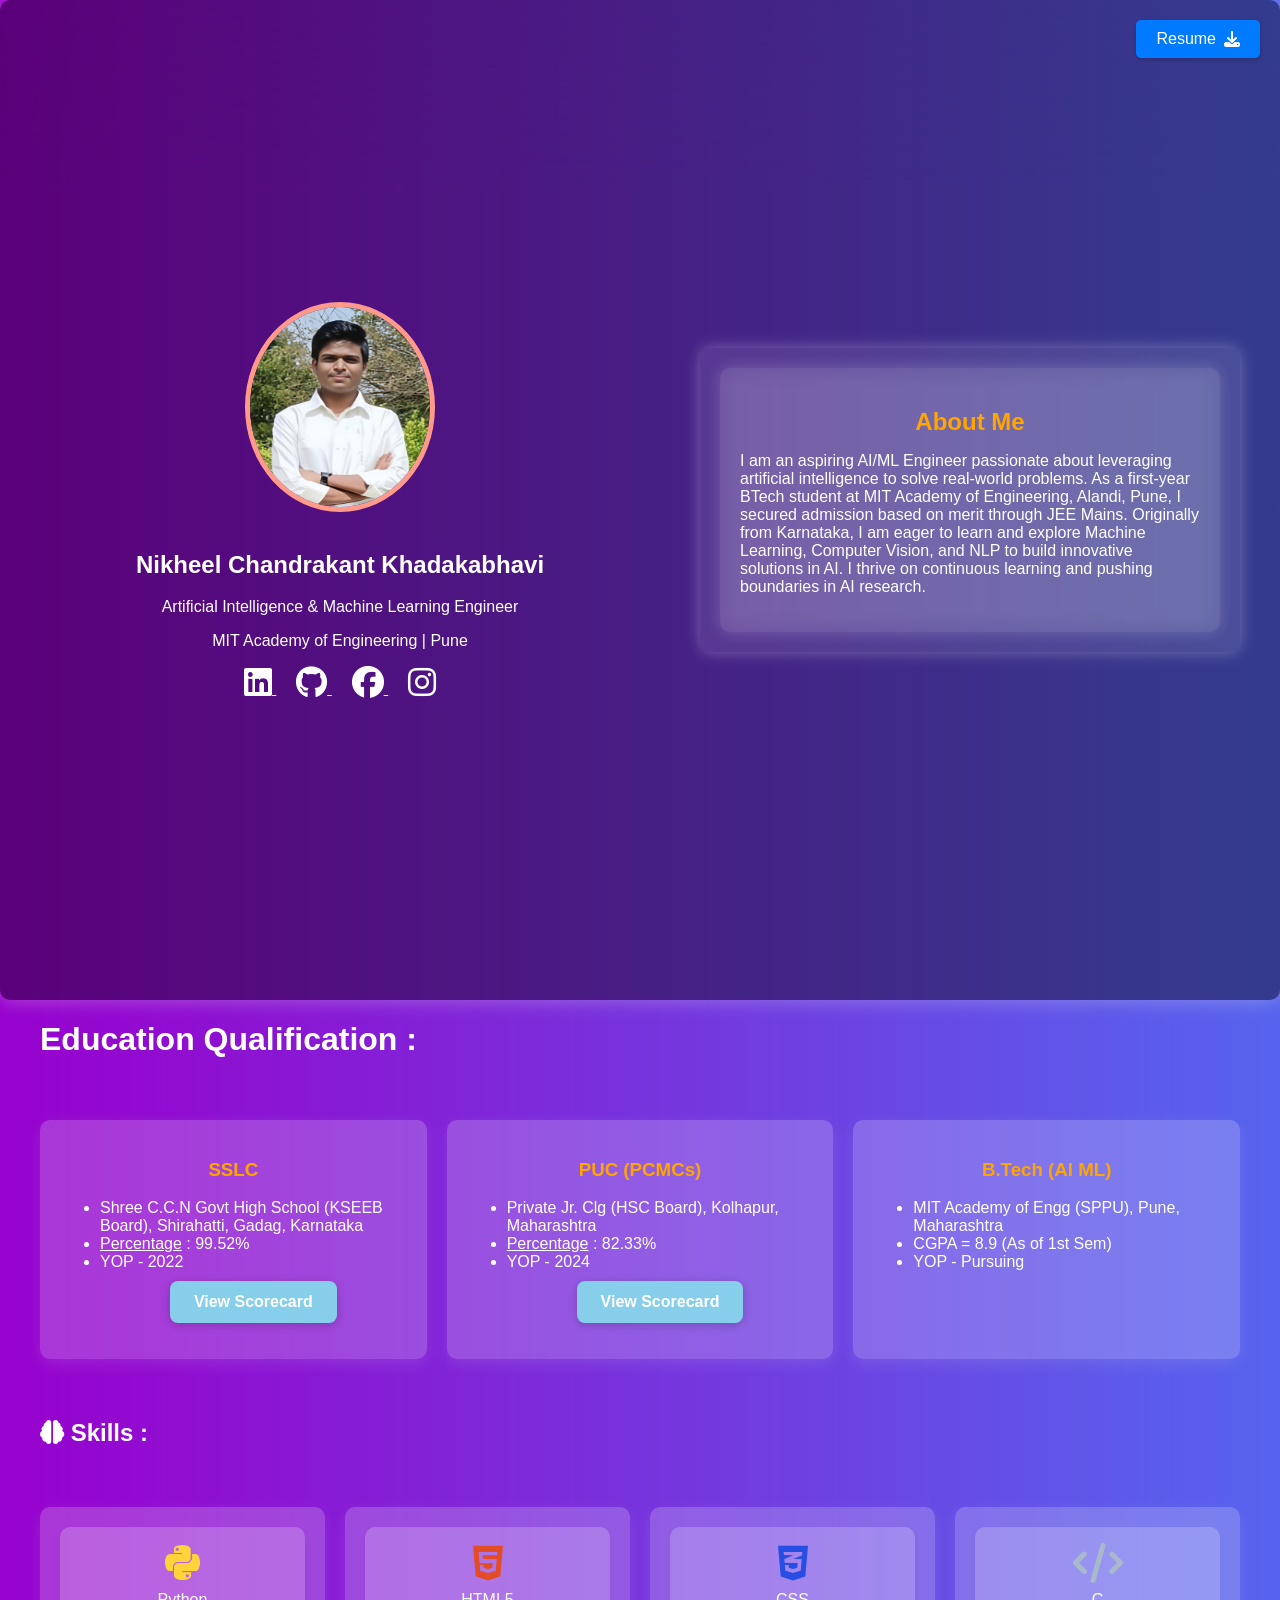
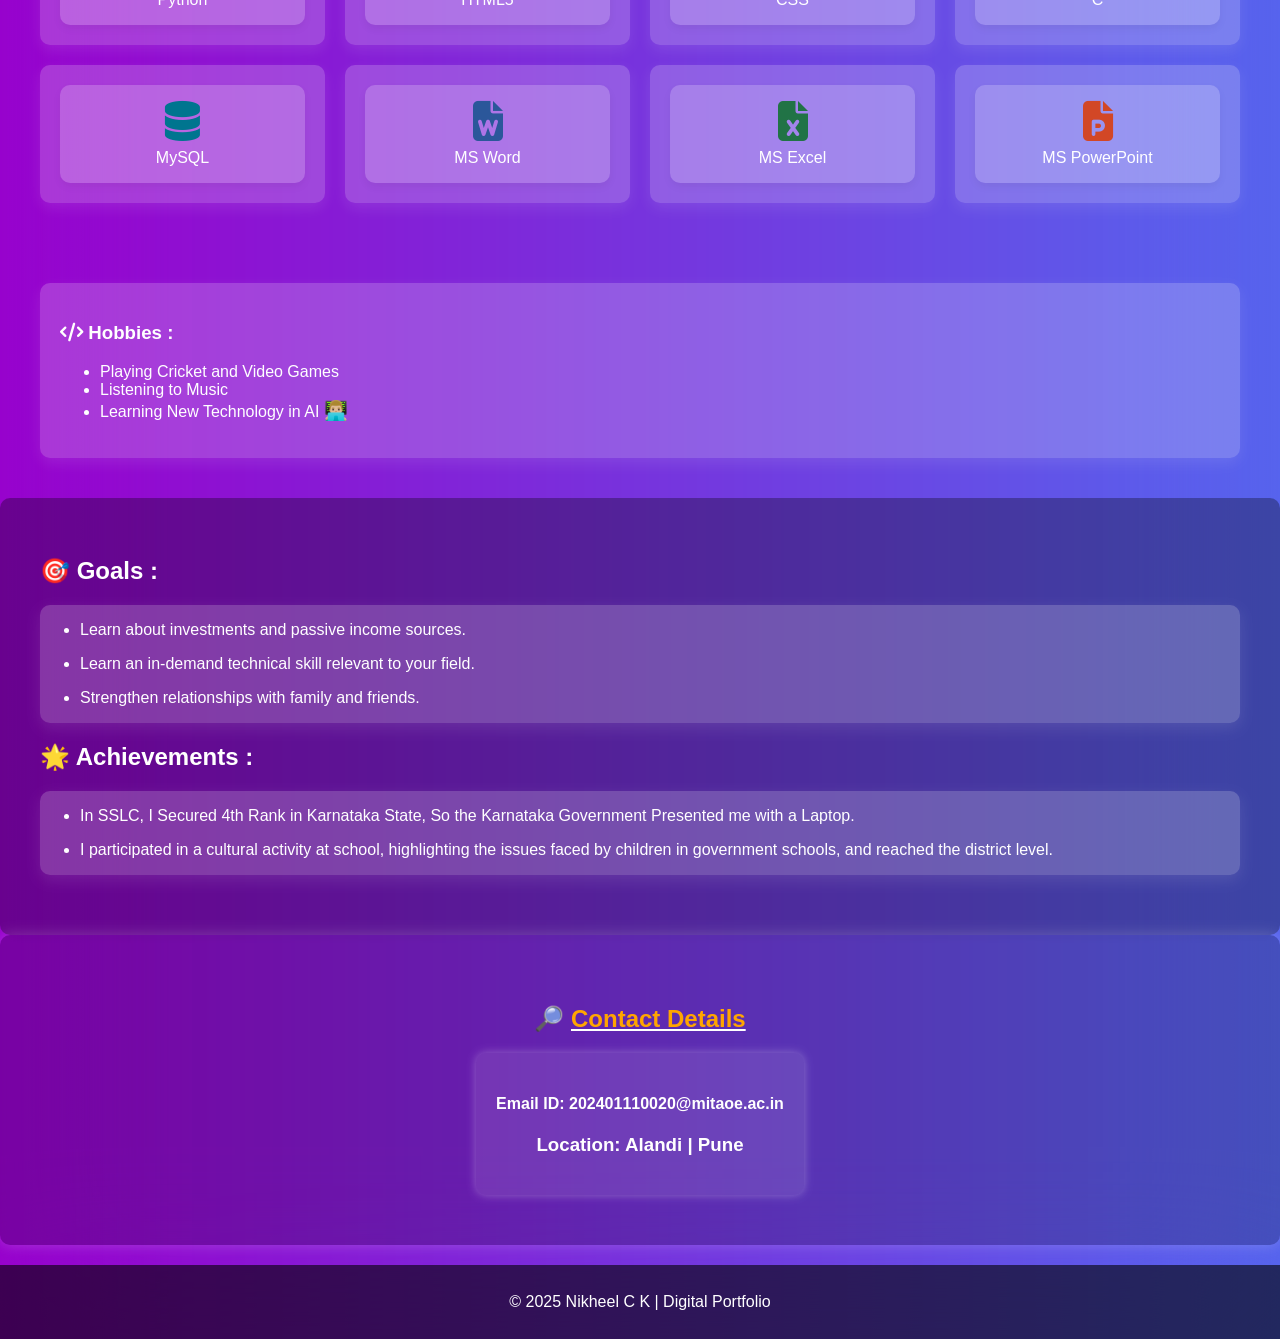
<file: index.html>
<!DOCTYPE html>
<html lang="en">
<head>
    <meta charset="UTF-8">
    <meta name="viewport" content="width=device-width, initial-scale=1.0">
    <meta name="description" content="AI/ML Engineer | MIT Academy of Engineering, Pune">
    <title>Nikheel Khadakabhavi | AI/ML Engineer</title>
    <link rel="stylesheet" href="style.css">
    <link rel="stylesheet" href="https://cdnjs.cloudflare.com/ajax/libs/font-awesome/6.4.0/css/all.min.css">

</head>
<body>
    <div class="resume-button-container">
        <a href="resume.pdf" download="Nikheel_Khadakabhavi_Resume" class="resume-button">
            Resume <i class="fas fa-download" ></i>
        </a>
    </div>
    <section class="hero animate">
        <div class="hero-container">
            <div class="hero-left">
                <img src="IMG-20250224-WA0008.jpg" alt="Nikheel Khadakabhavi" class="profile-img">
                <h1>Nikheel Chandrakant Khadakabhavi</h1>
                <p>Artificial Intelligence & Machine Learning Engineer</p>
                <p>MIT Academy of Engineering | Pune</p>
                <div class="social-links">
                    <a href="https://linkedin.com/in/nikhil-khadakabhavi-a24776257" target="_blank">
                        <i class="fab fa-linkedin fa-2x"></i>
                    </a>
                    <a href="https://github.com/Nikheel108" target="_blank">
                        <i class="fab fa-github fa-2x"></i>
                    </a>
                    <a href="https://www.facebook.com/profile.php?id=61560024221259" target="_blank" style="color: white; margin: 0 10px;">
                        <i class="fab fa-facebook fa-2x"></i>
                    </a>
                    <a href="https://www.instagram.com/nikhilkhadakabhavi" target="_blank" style="color: white; margin: 0 10px;">
                        <i class="fab fa-instagram fa-2x"></i>
                    </a>
                </div>
            </div>

            <div class="hero-right">
                <div class="about-box">
                    <h2 align="center"><span class="highlight">About Me</span></h2>
                    <p>
                        I am an aspiring AI/ML Engineer passionate about leveraging artificial intelligence to solve real-world problems. As a first-year BTech student at MIT Academy of Engineering, Alandi, Pune, I secured admission based on merit through JEE Mains. Originally from Karnataka, I am eager to learn and explore Machine Learning, Computer Vision, and NLP to build innovative solutions in AI. I thrive on continuous learning and pushing boundaries in AI research.
                    </p>
                </div>
            </div>
        </div>
    </section>


    <div class="container">
        <h1>Education Qualification : </h1>
        <div class="skills-grid">
            <div class="skill-card">
                        <h3 align="center"><span class="highlight"> SSLC </span></h3>
                        <ul>
                            <li>Shree C.C.N Govt High School (KSEEB Board), Shirahatti, Gadag, Karnataka</li>
                            <li><u>Percentage</u> : 99.52%</li>
                            <li>YOP - 2022</li>
                            <div class="scorecard-btn">
                                <a href="Kresult.jpg" target="_blank">View Scorecard</a>
                            </div>
                        </ul>
            </div>
            <div class="skill-card">
                        <h3 align="center"><span class="highlight"> PUC (PCMCs)</span></h3>
                        <ul>
                            <li>Private Jr. Clg (HSC Board), Kolhapur, Maharashtra </li>
                            <li><u>Percentage</u> : 82.33%</li>
                            <li>YOP - 2024</li>
                            <div class="scorecard-btn">
                                <a href="Mresult.jpg" target="_blank">View Scorecard</a>
                            </div>
                        </ul>
            </div>
            <div class="skill-card">
                <h3 align="center"><span class="highlight"> B.Tech (AI ML)</span></h3>
                <ul>
                    <li>MIT Academy of Engg (SPPU), Pune, Maharashtra</li>
                    <li>CGPA = 8.9 (As of 1st Sem)</li>
                    <li>YOP - Pursuing</li>
                </ul>
            </div>
        </div>
    </div>

    <div class="container">
        <h2><i class="fas fa-brain"></i>  Skills : </h2>
        <div class="skills-grid">
            <div class="skill-card">
                <div class="skill"><i class="fab fa-python" style="color:#FFD43B; font-size:40px;"></i><div>Python</div></div>
            </div>
            <div class="skill-card">
                <div class="skill"><i class="fab fa-html5" style="color:#e34c26; font-size:40px;"></i><div>HTML5</div></div>
            </div>
            <div class="skill-card">
                <div class="skill"><i class="fab fa-css3-alt" style="color:#264de4; font-size:40px;"></i><div>CSS</div></div>
            </div>
            <div class="skill-card">
                <div class="skill"><i class="fas fa-code" style="color:#A8B9CC; font-size:40px;"></i><div>C</div></div>
            </div>
            <div class="skill-card">
                <div class="skill"><i class="fas fa-database" style="color:#00758F; font-size:40px;"></i><div>MySQL</div></div>
            </div>
            <div class="skill-card">
                <div class="skill"><i class="fas fa-file-word" style="color:#2B579A; font-size:40px;"></i><div>MS Word</div></div>
            </div>
            <div class="skill-card">
                <div class="skill"><i class="fas fa-file-excel" style="color:#217346; font-size:40px;"></i><div>MS Excel</div></div>
            </div>
            <div class="skill-card">
                <div class="skill"><i class="fas fa-file-powerpoint" style="color:#D24726; font-size:40px;"></i><div>MS PowerPoint</div></div>
            </div>
        </div>
    </div>

    <div class="container">
        <div class="skills-grid">
            <div class="skill-card">
                <h3><i class="fas fa-code"></i>  Hobbies : </h3>
                <ul>
                    <li>Playing Cricket and Video Games </li>
                    <li>Listening to Music  </li>
                    <li>Learning New Technology in AI <span style="font-size: larger;">👨🏼‍💻</span> </li>
                </ul>
            </div>
        </div>
    </div>
    <section class="projects">
        <div class="container">
            <h2> 🎯 Goals : </h2>
            <div class="project-card">
                <div class="project-info">
                    <ul>
                        <li>Learn about investments and passive income sources.</li>
                        <p> </p>
                        <li>Learn an in-demand technical skill relevant to your field.</li>
                        <p> </p>
                        <li>Strengthen relationships with family and friends.</li>
                    </ul>
                </div>
            </div>
        </div>
        <div class="container">
            <h2> 🌟 Achievements : </h2>
            <div class="project-card">
                <div class="project-info">
                    <ul>
                        <li>In SSLC, I Secured 4th Rank in Karnataka State, So the Karnataka Government Presented me with a Laptop.</li>
                        <p> </p>
                        <li>I participated in a cultural activity at school, highlighting the issues faced by children in government schools, and reached the district level.</li>
                    </ul>
                </div>
            </div>
        </div>
    </section>

    <section class="publications">
        <div class="container">
            <h2><b>🔎 <u><span class="highlight">Contact Details</span></u></b></h2>
            <div class="publication">
                <h4>Email ID: 202401110020@mitaoe.ac.in</h4>
                <h3>Location: Alandi | Pune </h3>
            </div>
        </div>
    </section>
    <footer>
        <p>&copy; 2025 Nikheel C K | Digital Portfolio</p>
    </footer>
</body>
</html>
</file>
<file: style.css>
:root {
    --primary: #ff9a8b;
    --secondary: #ff6a88;
    --tertiary: #ff99ac;
    --dark: #1b1b1b;
    --light: #ffffff;
}

/* Animated Gradient Background */
body {
    font-family: 'Segoe UI', Tahoma, Geneva, Verdana, sans-serif;
    background: linear-gradient(270deg, #33cc33, #3399ff, #9900cc);
    background-size: 300% 300%;
    animation: gradientMove 10s infinite linear;
    color: var(--light);
    margin: 0;
    backdrop-filter: blur(80px); /* Corrected typo: '80deg' to '80px' for blur radius */
}

/* Background Animation */
@keyframes gradientMove {
    0% { background-position: 0% 50%; }
    50% { background-position: 100% 50%; }
    100% { background-position: 0% 50%; }
}

/* Resume Button */
.resume-button-container {
    position: absolute;
    top: 20px;
    right: 20px;
    opacity: 0; /* Initially hidden */
    transform: translateX(-100%); /* Start completely off the left */
    animation: slideInRight 4s ease-out forwards 0.5s; /* Apply the animation */
    z-index: 1000;
}

@keyframes slideInRight {
    from {
        opacity: 0;
        transform: translateX(-300%);
    }
    to {
        opacity: 1;
        transform: translateX(0); /* Move to its final right position */
    }
}

.resume-button {
    display: inline-flex;
    align-items: center;
    justify-content: center;
    padding: 10px 20px;
    background-color: #007bff; /* Example button color */
    color: white;
    border: none;
    border-radius: 5px;
    text-decoration: none;
    font-size: 16px;
    cursor: pointer;
    box-shadow: 0 2px 5px rgba(0, 0, 0, 0.2);
    transition: background-color 0.3s ease;
}

.resume-button:hover {
    background-color: #0056b3;
}

.resume-button i {
    margin-left: 8px;
}

/* Hero Section */
.hero {
    display: flex;
    align-items: center;
    justify-content: center;
    min-height: 100vh;
    background: rgba(0, 0, 0, 0.4);
    box-shadow: 0 0 20px rgba(255, 255, 255, 0.3);
    border-radius: 10px;
    padding: 50px 20px;
}

.hero-container {
    display: flex;
    align-items: center;
    justify-content: space-between;
    max-width: 1200px;
    width: 100%;
    gap: 60px;
    animation: slideIn 4s ease-in forwards 0.5s;
}

.hero-left {
    flex: 1;
    text-align: center;
}

/* Profile Image Hover Glow */
.profile-img {
    width: 180px;
    height: 200px;
    border-radius: 50%;
    border: 5px solid var(--primary);
    margin-bottom: 15px;
    transition: transform 0.3s, box-shadow 0.3s;
}

.profile-img:hover {
    transform: scale(1.1);
    box-shadow: 0 0 30px rgba(255, 255, 255, 0.5);
}

.social-links {
    margin-top: 10px;
}

/* Social Icons Hover Effects */
.social-links a {
    color: var(--light);
    margin: 0 10px;
    transition: transform 0.3s ease-in-out;
}

.social-links a:hover {
    transform: scale(1.2);
    text-shadow: 0px 0px 15px var(--light);
    color: white;
}

.hero-right {
    flex: 1;
    display: flex;
    justify-content: center;
    max-width: 500px;
    background: rgba(255, 255, 255, 0.1);
    backdrop-filter: blur(10px);
    padding: 20px;
    border-radius: 10px;
    box-shadow: 0 0 15px rgba(255, 255, 255, 0.3);
    color: var(--secondary);
    animation: glow 2s infinite alternate;
}

.about-box {
    max-width: 500px;
    background: rgba(255, 255, 255, 0.1);
    backdrop-filter: blur(10px);
    padding: 20px;
    border-radius: 10px;
    box-shadow: 0 0 15px rgba(255, 255, 255, 0.2);
    color: white;
    animation: glow 2s infinite alternate;
}

.about-box h2 {
    margin-bottom: 10px;
}

@keyframes glow {
    from {
        box-shadow: 0 0 10px rgba(255, 255, 255, 0.3);
    }
    to {
        box-shadow: 0 0 20px rgba(255, 255, 255, 0.6);
    }
}

@keyframes slideIn {
    from {
        opacity: 0;
        transform: translateY(60px);
    }
    to {
        opacity: 1;
        transform: translateY(0);
    }
}

/* Skills Section */
.container {
    max-width: 1200px;
    margin: 0 auto;
    padding: 0 20px;
}

.skills-grid {
    display: grid;
    grid-template-columns: repeat(auto-fit, minmax(250px, 1fr));
    gap: 20px;
    padding: 40px 0;
}

.skill-card {
    background: rgba(255, 255, 255, 0.2);
    padding: 20px;
    border-radius: 10px;
    box-shadow: 0 5px 15px rgba(255, 255, 255, 0.1);
    transition: transform 0.3s ease-in-out, box-shadow 0.3s ease-in-out;
}

.skill-card:hover {
    transform: scale(1.05);
    box-shadow: 0 8px 20px rgba(255, 255, 255, 0.3);
}

.skill {
    background: rgba(255, 255, 255, 0.2);
    padding: 1rem;
    text-align: center;
    border-radius: 10px;
    box-shadow: 0 4px 8px rgba(0,0,0,0.05);
}

.skill i {
    font-size: 2rem;
    margin-bottom: 0.5rem;
}

.highlight {
    color: orange; /* Change this to any color you like */
    font-weight: bold;
}

.scorecard-btn {
    text-align: center;
    margin-top: 10px;
}

.scorecard-btn a {
    display: inline-block;
    padding: 12px 24px;
    font-size: 16px;
    font-weight: bold;
    color: white;
    background: skyblue;
    border-radius: 8px;
    text-decoration: none;
    box-shadow: 0 2px 10px rgba(0, 0, 0, 0.2);
    transition: all 0.3s ease-in-out;
}

.scorecard-btn a:hover {
    transform: scale(1.1);
    background: skyblue;
    box-shadow: 0 3px 10px rgba(0, 0, 0, 0.3);
}

/* Projects Section */
.projects {
    padding: 40px 20px;
    background: rgba(0, 0, 0, 0.3);
    border-radius: 10px;
}

.project-card {
    background: rgba(255, 255, 255, 0.2);
    border-radius: 10px;
    overflow: hidden;
    margin: 20px 0;
    box-shadow: 0 5px 15px rgba(255, 255, 255, 0.1);
    transition: transform 0.3s ease-in-out, box-shadow 0.3s ease-in-out;
}

.project-card:hover {
    transform: scale(1.05);
    box-shadow: 0 8px 20px rgba(255, 255, 255, 0.3);
}

/* Publications Section */
.publications {
    text-align: center; /* Center text */
    padding: 50px 20px;
    background: rgba(0, 0, 0, 0.2); /* Light transparent background */
    backdrop-filter: blur(5px);
    border-radius: 10px;
    box-shadow: 0 0 15px rgba(255, 255, 255, 0.2);
}

.publication {
    background: rgba(255, 255, 255, 0.1);
    padding: 20px;
    border-radius: 10px;
    display: inline-block; /* Ensures it takes the right amount of space */
    box-shadow: 0 0 10px rgba(255, 255, 255, 0.3);
}

/* Responsive Design */
@media (max-width: 768px) {
    .hero-container {
        flex-direction: column;
        text-align: center;
    }

    .hero-left, .hero-right {
        width: 100%;
    }

    .about-box {
        width: 90%;
    }

    .resume-button-container {
        top: 10px;
        right: 10px;
    }

    .resume-button {
        font-size: 14px;
        padding: 8px 16px;
    }

    .resume-button i {
        margin-left: 5px;
    }
}

/* Footer */
footer {
    text-align: center;
    padding: 12px;
    background: rgba(0, 0, 0, 0.6);
    margin-top: 20px;
}
</file>
